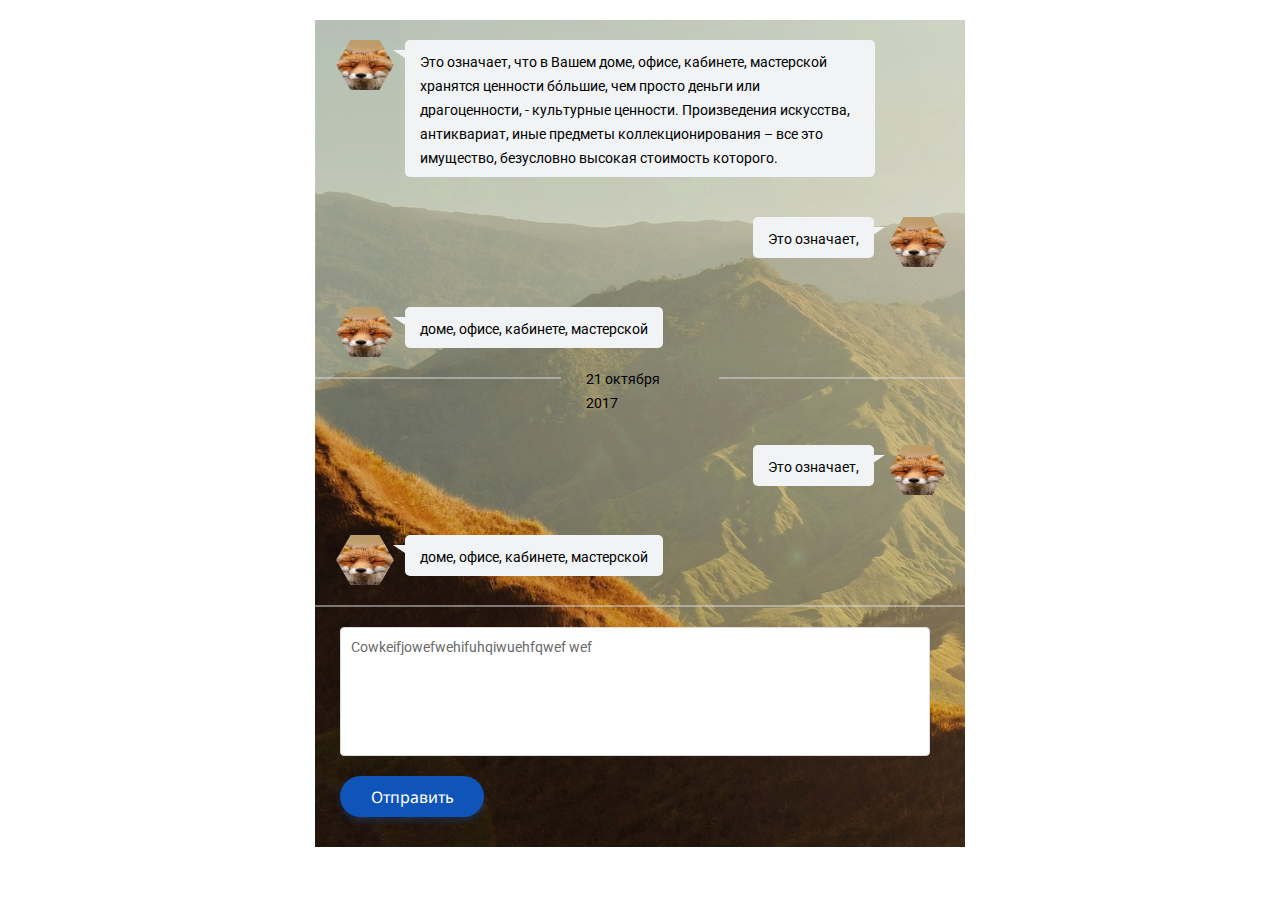
<file: Dialog/index.html>
<!DOCTYPE html>
<html>
    <head>
        <meta charset="utf-8">
        <meta name="viewport" content="width=device-width, initial-scale=1">
        <link rel="stylesheet" href="style.css">
        <link rel="preconnect" href="https://fonts.googleapis.com">
        <link rel="preconnect" href="https://fonts.gstatic.com" crossorigin>
        <link rel="preconnect" href="https://fonts.googleapis.com">
        <link rel="preconnect" href="https://fonts.gstatic.com" crossorigin>
        <link href="https://fonts.googleapis.com/css2?family=Noto+Sans&display=swap" rel="stylesheet">
        <link href="https://fonts.googleapis.com/css2?family=Roboto&display=swap" rel="stylesheet">
    </head>
    <body>
        <div class='wrapper'>
            <div class='message'>
                <div class='message__pointer'></div>
                <div class='message__avatar'>
                    <div class="hexagon hexagon1"><div class="hexagon-in1"><div class="hexagon-in2"></div></div></div>
                </div>
                <div class='message__field'>
                    Это означает, что в Вашем доме, офисе, кабинете, мастерской хранятся ценности бóльшие, 
                    чем просто деньги или драгоценности, - культурные ценности. 
                    Произведения искусства, антиквариат, иные предметы 
                    коллекционирования – все это имущество, безусловно высокая стоимость которого. 
                </div>
            </div>
            <div class='message_reversed message'>
                <div class='message__pointer_right'></div>
                <div class='message__avatar_reversed message__avatar'>
                    <div class="hexagon hexagon1"><div class="hexagon-in1"><div class="hexagon-in2"></div></div></div>
                </div>
                <div class='message__field_reversed message__field'>
                    Это означает,
                </div>
            </div>
            <div class='message'>
                <div class='message__pointer'></div>
                <div class='message__avatar'>
                    <div class="hexagon hexagon1"><div class="hexagon-in1"><div class="hexagon-in2"></div></div></div>
                </div>
                <div class='message__field'>
                    доме, офисе, кабинете, мастерской
                </div>
            </div>
            <div class='line'>
                <div class='white-line'></div>
                <span class='line__text'>21 октября 2017</span>
                <div class='white-line'></div>
            </div>
            <div class='message_reversed message'>
                <div class='message__pointer_right'></div>
                <div class='message__avatar_reversed message__avatar'>
                    <div class="hexagon hexagon1"><div class="hexagon-in1"><div class="hexagon-in2"></div></div></div>
                </div>
                <div class='message__field_reversed message__field'>
                    Это означает,
                </div>
            </div>
            <div class='message'>
                <div class='message__pointer'></div>
                <div class='message__avatar'>
                    <div class="hexagon hexagon1"><div class="hexagon-in1"><div class="hexagon-in2"></div></div></div>
                </div>
                <div class='message__field'>
                    доме, офисе, кабинете, мастерской
                </div>
            </div>
            <div class='white-line white-line_stretched'></div>
            <div class='type-field'>
                Cowkeifjowefwehifuhqiwuehfqwef wef
            </div>
            <div class='button'>Отправить</div>
        </div>
        <!--<div class="hexagon hexagon1"><div class="hexagon-in1"><div class="hexagon-in2"></div></div></div>-->
    </body>
</html>
</file>
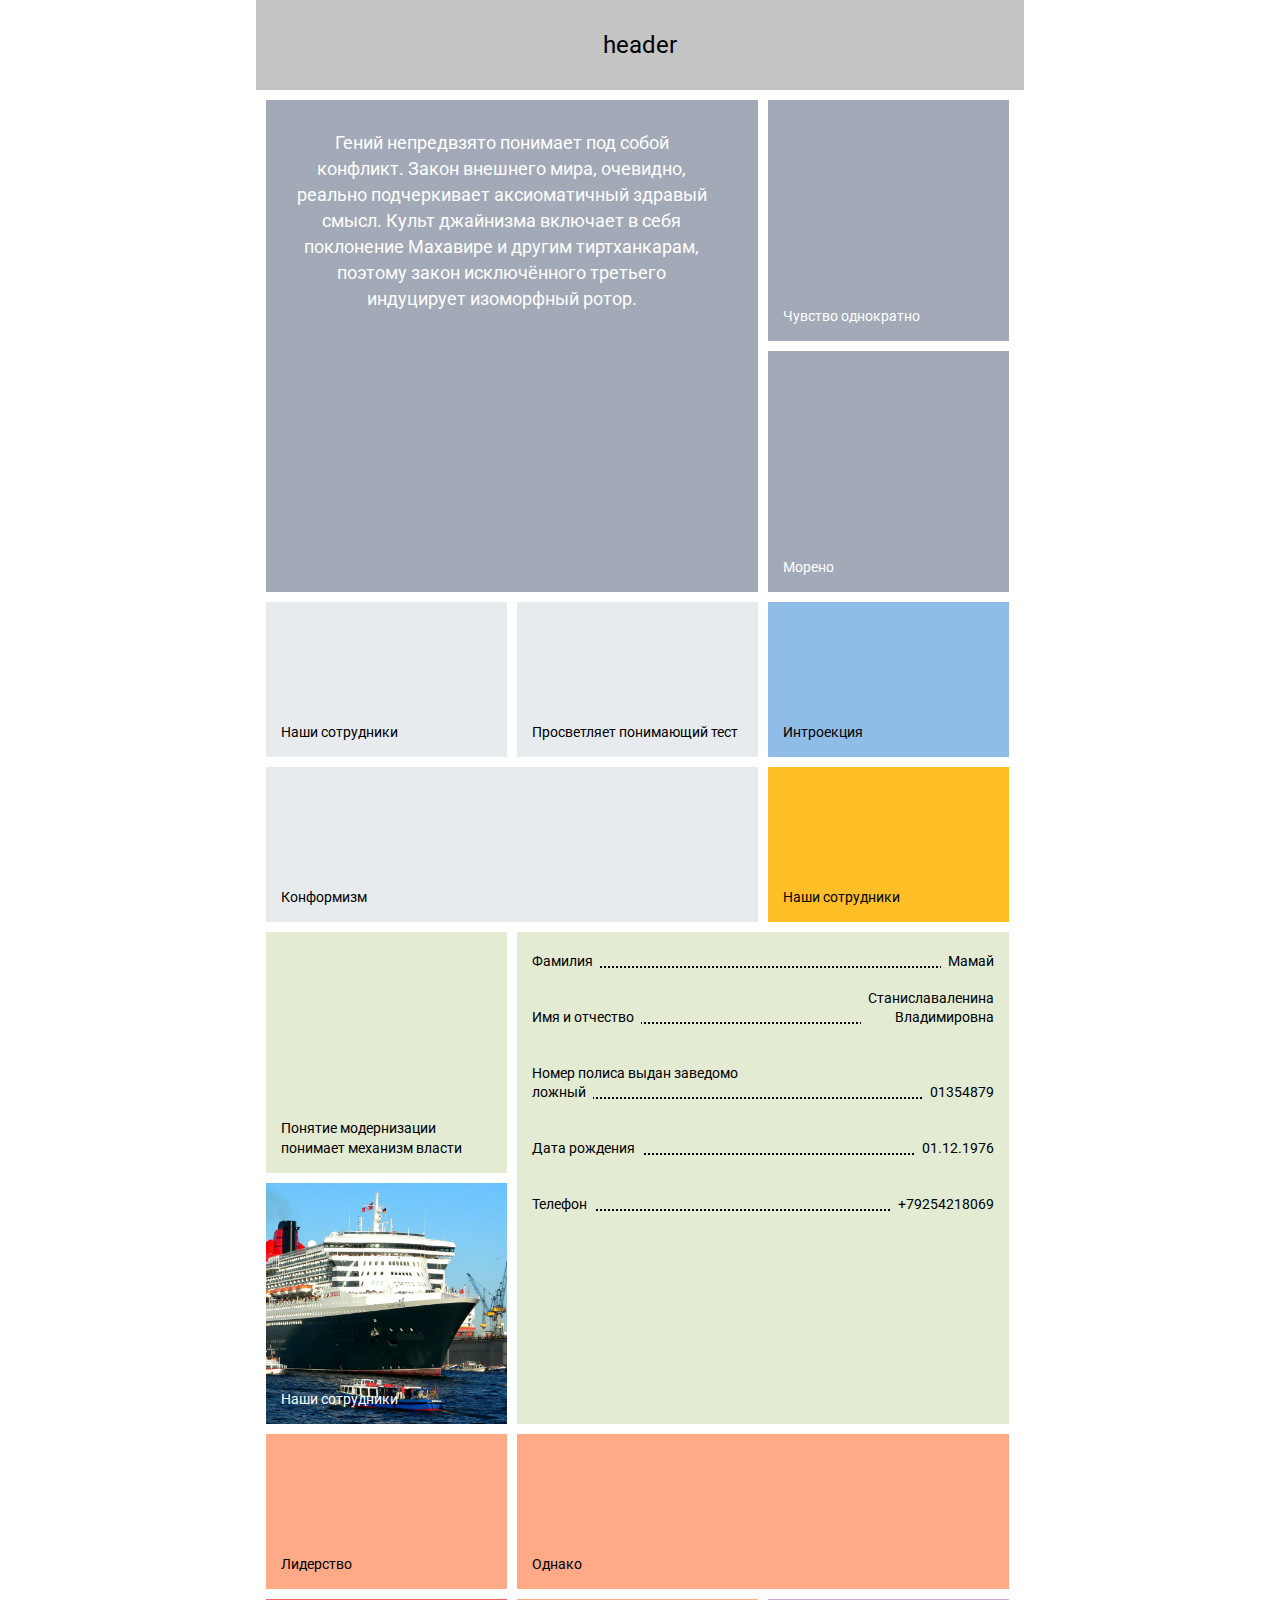
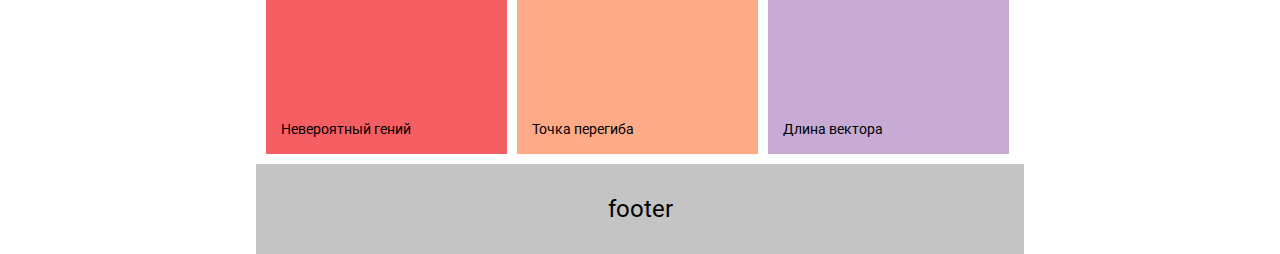
<file: Layout/index.html>
<!DOCTYPE html>
<html>
    <head>
        <meta charset="utf-8">
        <title></title>
        <meta name="viewport" content="width=device-width, initial-scale=1">
        <link rel="stylesheet" href="style.css">
        <link rel="preconnect" href="https://fonts.googleapis.com">
        <link rel="preconnect" href="https://fonts.gstatic.com" crossorigin>
        <link href="https://fonts.googleapis.com/css2?family=Roboto&display=swap" rel="stylesheet">
    </head>
    <body>
        <div class='wrapper'>
            <div class='header-footer'>header</div>
            <div class='gray-row'>
                <div class='genius-block'>
                    <div class='genius-block__text'>
                    Гений непредвзято понимает под собой конфликт. 
                    Закон внешнего мира, очевидно, реально подчеркивает аксиоматичный здравый смысл. 
                    Культ джайнизма включает в себя поклонение Махавире и другим тиртханкарам, 
                    поэтому закон исключённого третьего индуцирует изоморфный ротор.
                    </div>
                </div>
                <div class='gray-col'>
                    <div class='gray-block'>
                        <div class='gray-block__text text'>
                            Чувство однократно
                        </div>
                    </div>
                    <div class='gray-block'>
                        <div class='gray-block__text text'>
                            Морено
                        </div>
                    </div>
                </div>
            </div>
            <div class='second-row'>
                <div class='second-row__white-blocks'>
                    <div class='second-row__block'>
                        <div class='second-row__text text'>
                            Наши сотрудники
                        </div>
                    </div>
                    <div class='second-row__block'>
                        <div class='second-row__text text'>
                            Просветляет понимающий тест
                        </div>
                    </div>
                    <div class='second-row__block second-row__block_stretched'>
                        <div class='second-row__text text'>
                            Конформизм
                        </div>
                    </div>
                </div>
                <div class='second-row__yellow-blue'>
                    <div class='second-row__block second-row__block_blue'>
                        <div class='second-row__text text'>
                            Интроекция
                        </div>
                    </div>
                    <div class='second-row__block second-row__block_yellow'>
                        <div class='second-row__text text'>
                            Наши сотрудники
                        </div>
                    </div>
                </div>
            </div>
            <div class='third-row'>
                <div class='green-col'>
                    <div class='gray-block gray-block_green'>
                        <div class='green-block-text text'>
                            Понятие модернизации понимает механизм власти
                        </div>
                    </div>
                    <div class='gray-block gray-block_img'>
                        <div class='green-block-text green-block-text_white text'>
                            Наши сотрудники
                        </div>
                    </div>
                </div>
                <div class='genius-block genius-block_green'>
                    <ul class="oglavl">
                        <li>
                            <span class="first-span">Фамилия</span>
                            <span class="second-span">Мамай</span>
                        </li>
                        <li>
                            <span class="first-span">Имя и отчество</span>
                            <span class="second-span">Станиславаленина<br>Владимировна</span>
                        </li>
                        <li>
                            <span class="first-span">Номер полиса выдан заведомо<br>ложный</span>
                            <span class="second-span">01354879</span>
                        </li>
                        <li>
                            <span class="first-span">Дата рождения</span>
                            <span class="second-span">01.12.1976</span>
                        </li>
                        <li>
                            <span class="first-span">Телефон</span>
                            <span class="second-span">+79254218069</span>
                        </li>
                    </ul>
                </div>
            </div>
            <div class='fourth-row'>
                <div class='fourth-row__col'>
                    <div class='fourth-row__block'>
                        <div class='fourth-row__text text'>
                            Лидерство
                        </div>
                    </div>
                    <div class='fourth-row__block fourth-row__block_red'>
                        <div class='fourth-row__text text'>
                            Невероятный гений
                        </div>
                    </div>
                </div>
                <div class='fourth-row__right'>
                    <div class='fourth-row__block fourth-row__block_stretched'>
                        <div class='fourth-row__text text'>
                            Однако
                        </div>
                    </div>
                    <div class='fourth-row__block'>
                        <div class='fourth-row__text text'>
                            Точка перегиба
                        </div>
                    </div>
                    <div class='fourth-row__block fourth-row__block_purple'>
                        <div class='fourth-row__text text'>
                            Длина вектора
                        </div>
                    </div>
                </div>
            </div>
            <div class='header-footer'>
                footer
            </div>
        </div>
    </body>
</html>
</file>
<file: Dialog/style.css>
* {
   box-sizing: border-box;
}

body {
   margin: 0;
}

.wrapper {
   display: flex;
   width: 650px;
   margin: 20px auto;
   flex-wrap: wrap;
   background-image: url('image.jpeg');
}

.message {
   display: flex;
   align-items: flex-start;
   margin: 20px;
   flex-direction: row;
}

.message_reversed {
   position: relative;
   width: 92%;
   flex-direction: row-reverse;
}

.message__field {
   max-width: 470px;
   background: #F1F3F5;
   border-radius: 5px;
   padding: 10px 15px 7px 15px;
   font-family: Roboto;
   font-style: normal;
   font-weight: normal;
   font-size: 14px;
   line-height: 24px;
   margin: 0 40px;
   word-wrap: break-word;
}

.message__field_reversed {
   margin-right: 29px;
}

.message__pointer {
   display: inline;
   position: relative;
   left: 58px;
   top: 10px;
   width: 0px;
	height: 0px;
	border-top: 10px solid #F1F3F5; 
	border-left: 15px solid transparent;
}

.message__pointer_right {
   display: inline;
   position: relative;
   top: 10px;
   right: 48px;
   width: 0;
	height: 0;
	border-top: 10px solid #F1F3F5; 
	border-right: 15px solid transparent;	
}

.message__avatar {
   margin-left: -35px;
   width: 50px;
}

.hexagon {
   overflow: hidden;
   visibility: hidden;
   -webkit-transform: rotate(120deg);
      -moz-transform: rotate(120deg);
       -ms-transform: rotate(120deg);
        -o-transform: rotate(120deg);
           transform: rotate(120deg);
   cursor: pointer;
   }
.hexagon-in1 {
   overflow: hidden;
   width: 100%;
   height: 100%;
   -webkit-transform: rotate(-60deg);
      -moz-transform: rotate(-60deg);
       -ms-transform: rotate(-60deg);
        -o-transform: rotate(-60deg);
           transform: rotate(-60deg);
   }
.hexagon-in2 {
   width: 100%;
   height: 100%;
   background-repeat: no-repeat;
   background-size: 100px 50px;
   background-image: url(fox.jpg);
   visibility: visible;
   -webkit-transform: rotate(-60deg);
      -moz-transform: rotate(-60deg);
       -ms-transform: rotate(-60deg);
        -o-transform: rotate(-60deg);
           transform: rotate(-60deg);
   }

   .hexagon1 {
      width: 100px;
      height: 50px;
      }

.line {
   width: 100%;
   display: flex;
}

.white-line {
   height: 0px;
   width: 246px;
   border: 1px solid #DBDBDB;
   opacity: 0.5;
}

.white-line_stretched {
   width: 100%;
}

.line__text {
   position: relative;
   top: -10px;
   font-family: Roboto;
   font-style: normal;
   font-weight: normal;
   font-size: 14px;
   line-height: 24px;
   margin: 0 25px;

   /* identical to box height, or 171% */
}

.type-field {
   margin: 20px 30px 20px 25px;
   padding: 10px;
   height: 129px;
   width: 590px;
   border-radius: 4px;
   background: #FFFFFF;
   border: 1px solid #DBDBDB;
   box-sizing: border-box;
   font-family: Roboto;
   font-style: normal;
   font-weight: normal;
   font-size: 14px;
   line-height: 19px;
   color: #696969;
}

.button {
   height: 41px;
   width: 144px;
   background: #0F54B9;
   box-shadow: 0px 4px 6px rgba(15, 84, 185, 0.3);
   border-radius: 21px;
   color: white;
   text-align: center;
   font-family: Noto Sans;
   font-size: 16px;
   line-height: 24px;
   letter-spacing: 0em;
   display: flex;
   align-items: center;
   justify-content: center;
   margin: 0 0 30px 25px;
   cursor: pointer;
}
</file>
<file: Layout/style.css>
* {
    box-sizing: border-box;
}

body {
    margin: 0;
}

.wrapper {
    display: flex;
    width: 768px;
    margin: 0 auto;
    flex-wrap: wrap;
}

@media (max-width: 480px) {
    .wrapper {
        width: 320px;
    }
}

.header-footer {
    display: flex;
    align-items: center;
    justify-content: center;
    width: 100%;
    height: 90px;
    background: #C4C4C4;
    font-family: Roboto;
    font-style: normal;
    font-weight: normal;
    font-size: 24px;
    line-height: 20px;
}

.text {
    font-family: Roboto;
    font-style: normal;
    font-weight: normal;
    font-size: 14px;
    line-height: 20px;
/* or 143% */
    display: flex;
    align-items: flex-end;
}

.gray-row {
    display: flex;
    width: 100%;
}

@media(max-width: 480px) {
    .gray-row {
        position: relative;
        top: 495px;
    }
}

.gray-col {
    display: flex;
    flex-direction: column;
}

.genius-block {
    flex-basis: 492px;
    height: 492px;
    margin: 10px;
    background: #A2A9B7;
}

@media (max-width: 480px) {
    .genius-block {
        height: 210px;
        flex-basis: 210px;
        overflow: scroll;
        margin-left: 0;
    }
}

.genius-block__text {
    position: relative;
    width: 421px;
    height: 409px;
    left: 25px;
    top: 30px;
    
    font-family: Roboto;
    font-style: normal;
    font-weight: normal;
    font-size: 18.1121px;
    line-height: 26px;
    /* or 144% */
    
    text-align: center;
    
    color: #FFFFFF;
}

@media (max-width: 480px) {
    .genius-block__text {
        height: 188px;
        width: 181px;
        left: 9px;
        top: 19px;
    }
}

.gray-block {
    width: 241px;
    height: 241px;
    background: #A2A9B7;
    margin: 10px 10px 0px 0px;
}

@media (max-width: 480px) {
    .gray-block {
        height: 100px;
        width: 100px;
        margin-right: 0; 
    }
}

.gray-block__text {
    position: relative;
    height: 125px;
    width: 211px;
    left: 15px;
    top: 101px;
    color: white;
}

@media (max-width: 480px) {
    .gray-block__text {
        height: 82.44163513183594px;
        width: 82.21400451660156px;
        left: 9.89306640625px;
        top: 9.66534423828125px;
        border-radius: nullpx;

    }
}

.second-row {
    display: flex;
    width: 100%;
    margin-left: 10px;
}

@media (max-width: 480px) {
    .second-row {
        position: relative;
        flex-wrap: wrap;
        margin: 0;
        top: -220px;
    }
}

.second-row__white-blocks {
    display: flex;
    flex-wrap: wrap;
    width: 492px;
    justify-content: space-between;
}

@media(max-width: 480px) {
    .second-row__white-blocks {
        width: 100%;
    }
}

.second-row__text {
    position: relative;
    height: 125px;
    width: 211px;
    left: 15px;
    top: 15px;
}

@media (max-width: 480px) {
    .second-row__text {
        height: 125px;
        width: 125px;
    }
}

.second-row__block {
    height: 155px;
    width: 241px;
    margin-bottom: 10px;
    background: #E8EBED;
}

@media (max-width: 480px) {
    .second-row__block {
        height: 155px;
        width: 155px;
    }
}

.second-row__block_stretched{
    width: 100%;
}

.second-row__yellow-blue {
    display: flex;
    flex-direction: column;
    width: 241px;
    margin-left: 10px;
}

@media(max-width: 480px) {
    .second-row__yellow-blue {
        flex-direction: row;
        width: 100%;
        margin: 0;
        justify-content: space-between;
    }
}

.second-row__block_blue {
    background: #90BCE8;
}

.second-row__block_yellow {
    background: #FEBF26;
}

.third-row {
    display: flex;
    width: 100%;
}

@media(max-width: 480px) {
    .third-row {
        display: none;   
    }
}

.green-col {
    display: flex;
    flex-direction: column;
}

.gray-block_green {
    background-color: #E3EBD3;
    margin-left: 10px;
    margin-top: 0;
}

.gray-block_img {
    background-image: url(image.jpeg);
    background-size: cover;
    background-position: right;
    margin-left: 10px;
    margin-top: 10px;
}

.genius-block_green {
    background-color: #E3EBD3;  
    margin-left: 0;
    margin-top: 0;
    padding: 15px;
    font-family: Roboto;
    font-style: normal;
    font-weight: normal;
    font-size: 14px;
    line-height: 19px;
}

.green-block-text {
    position: relative;
    height: 125px;
    width: 211px;
    left: 15px;
    top: 101px;
}

.green-block-text_white {
    color: white;
}

.fourth-row {
    display: flex;
    width: 100%;
    margin-left: 10px;
}

@media (max-width: 480px) {
    .fourth-row {
        flex-wrap: wrap;
        margin: 0;
        flex-direction: column-reverse;
    }
}

.fourth-row__col {
    display: flex;
    flex-direction: column;
    width: 241px;
    margin-right: 10px;
}

@media(max-width: 480px) {
    .fourth-row__col {
        flex-direction: row;
        width: 100%;
        margin: 0;
        justify-content: space-between;
    }
}

.fourth-row__right {
    display: flex;
    flex-wrap: wrap;
    width: 492px;
    justify-content: space-between;
}

@media(max-width: 480px) {
    .fourth-row__right {
        width: 100%;
    }
}

.fourth-row__block {
    height: 155px;
    width: 241px;
    margin-bottom: 10px;
    background: #FFAA87;
}

@media (max-width: 480px) {
    .fourth-row__block {
        height: 155px;
        width: 155px;
    }
}

.fourth-row__block_stretched {
    width: 100%;
}

.fourth-row__block_red {
    background-color:#F55E62;
}

.fourth-row__block_purple {
    background-color: #C7ABD4;
}

.fourth-row__text {
    position: relative;
    height: 125px;
    width: 211px;
    left: 15px;
    top: 15px;
}

@media (max-width: 480px) {
    .fourth-row__text {
        height: 125px;
        width: 125px;
    }
}

ul.oglavl {
    padding: 0;
    margin: 0;
    list-style-type: none; 
    }
    
ul.oglavl li {
    border-bottom: 2px dotted black;
    position: relative;
    padding: 0;
    margin-bottom: 35px;
    }
    
ul.oglavl li span {
    background-color: #E3EBD3;
    margin: 0;
    }

ul.oglavl li span.first-span, ul.oglavl li span.second-span {
    bottom: -5px;
    }

ul.oglavl span.first-span {
    position :relative;
    margin-right:7em; 
    padding-right:7px;
    }
    
ul.oglavl span.second-span {
    position: absolute;
    right: 0;
    padding-left:7px; 
    text-align: right;
    }
</file>
